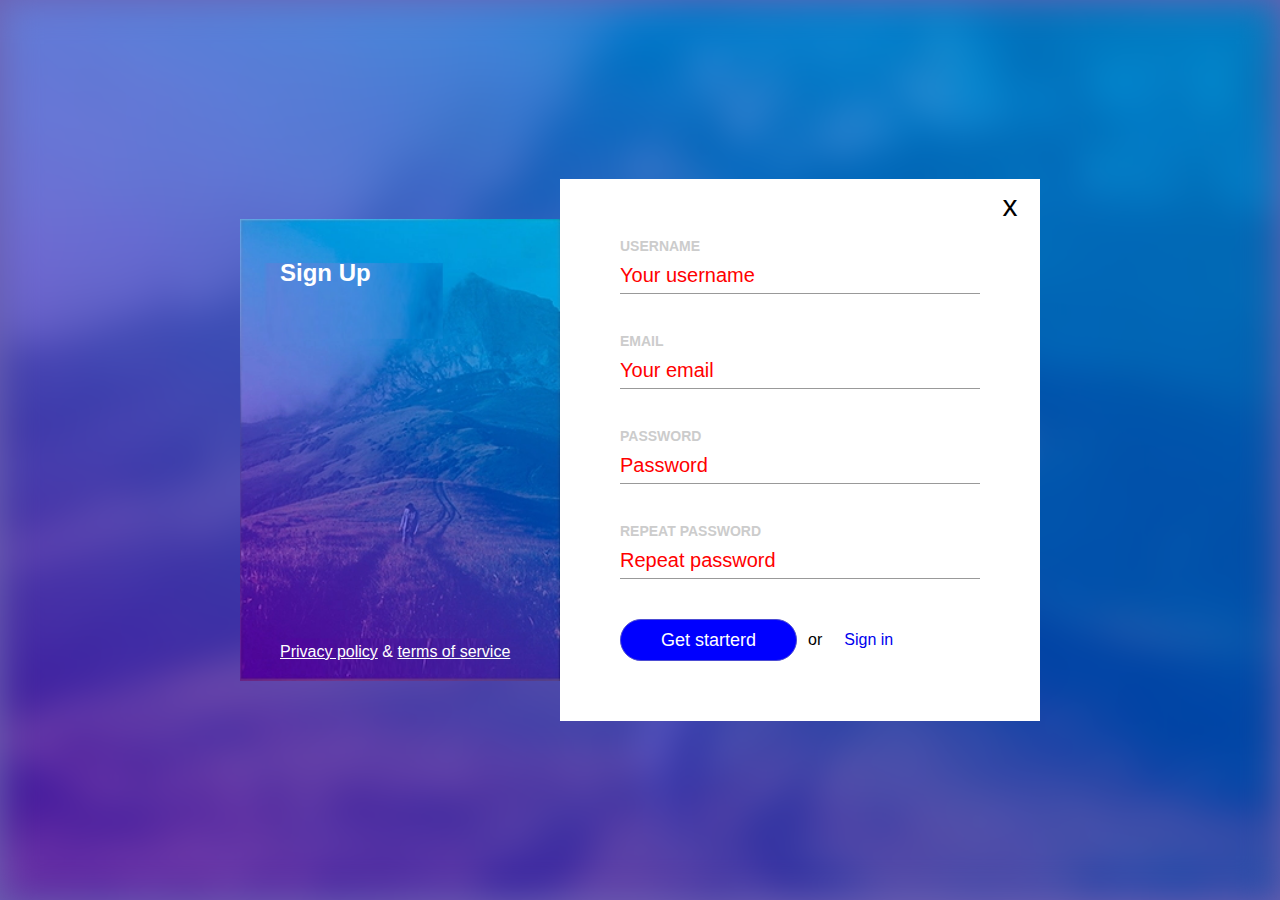
<file: index.html>
<!DOCTYPE html>
<html lang="en">
<head>
    <meta charset="UTF-8">
    <meta http-equiv="X-UA-Compatible" content="IE=edge">
    <meta name="viewport" content="width=device-width, initial-scale=1.0">
    <title>Sign-Up</title>
    <link rel="stylesheet" href="./css/main.css">
    <link rel="stylesheet" href="./css/form.css">
    <link rel="shortcut icon" href="./favicon.png" type="image/png">
</head>

<body>
  <div class="background"></div>
  <main class="container">
      <div class="left-column">
          <h2 class="main-tiltle">Sign Up</h2>
          <footer class="bottom-links">
              <a href="#">Privacy policy</a>
              <span>&</span>
              <a href="#">terms of service</a>
          </footer>
      </div>
      <div class="right-column">
          <div class="close">x</div>
          <form class="form">
              <div class="form-row">
                  <label for="username">Username</label>
                  <input id="username" type="text" placeholder="Your username" required>
              </div>
              <div class="form-row">
                  <label for="email">Email</label>
                  <input id="email" type="email" placeholder="Your email" required>
              </div>
              <div class="form-row">
                <label for="pass">Password</label>
                <input id="pass" type="password" placeholder="Password">
            </div>
              <div class="form-row">
                  <label for="repass">Repeat password</label>
                  <input id="repass" type="password" placeholder="Repeat password">
              </div>
              <div class="form-row">
                  <button type="submit">Get starterd</button>
                  <span>or</span>
                  <a href="#">Sign in</a>
              </div>
          </form>
      </div>
  </main>
</body>
</html>
</file>
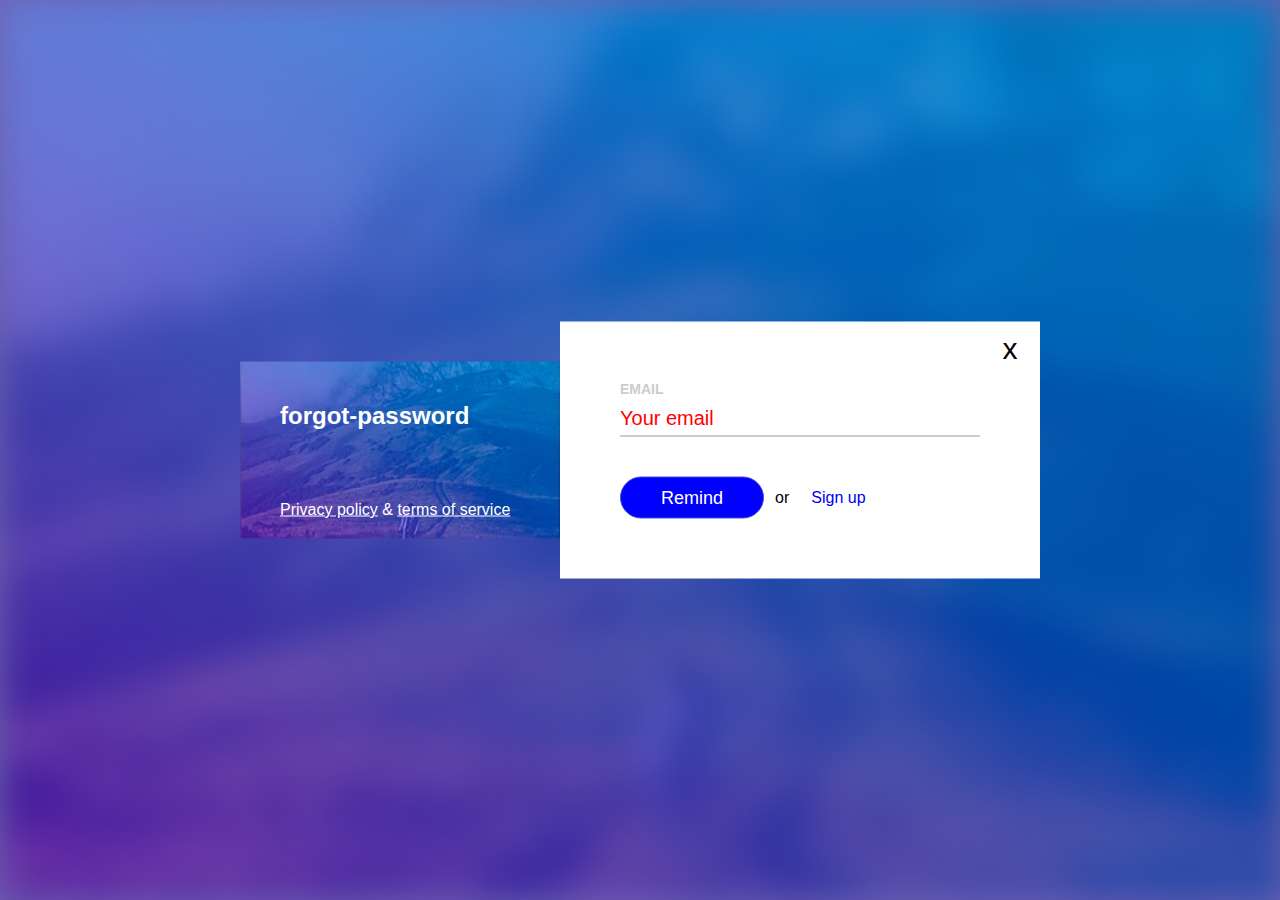
<file: forgot-password/index.html>
<!DOCTYPE html>
<html lang="en">
<head>
    <meta charset="UTF-8">
    <meta http-equiv="X-UA-Compatible" content="IE=edge">
    <meta name="viewport" content="width=device-width, initial-scale=1.0">
    <title>Sign-in</title>
    <link rel="stylesheet" href="../css/main.css">
    <link rel="stylesheet" href="../css/form.css">
    <link rel="shortcut icon" href="../favicon.png" type="image/png">
</head>

<body>
  <div class="background"></div>
  <main class="container">
      <div class="left-column">
          <h2 class="main-tiltle">forgot-password</h2>
          <footer class="bottom-links">
              <a href="#">Privacy policy</a>
              <span>&</span>
              <a href="#">terms of service</a>
          </footer>
      </div>
      <div class="right-column">
          <div class="close">x</div>
          <form class="form">
              <div class="form-row">
                  <label for="email">Email</label>
                  <input id="email" type="email" placeholder="Your email" required>
              </div>
              <div class="form-row">
                  <button type="submit">Remind</button>
                  <span>or</span>
                  <a href="../">Sign up</a>
              </div>
          </form>
      </div>
  </main>
</body>
</html>
</file>
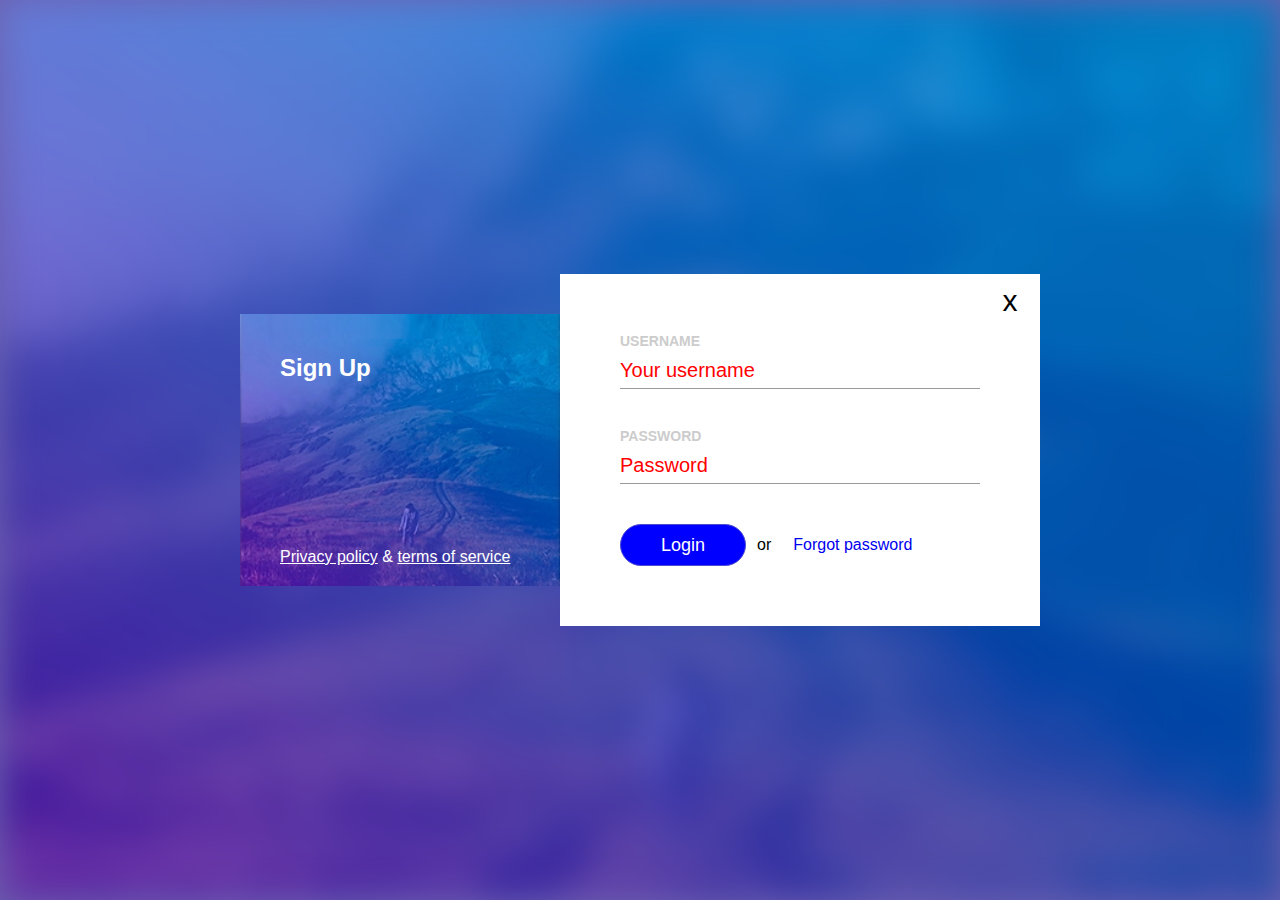
<file: sign-in/index.html>
<!DOCTYPE html>
<html lang="en">
<head>
    <meta charset="UTF-8">
    <meta http-equiv="X-UA-Compatible" content="IE=edge">
    <meta name="viewport" content="width=device-width, initial-scale=1.0">
    <title>Sign-in</title>
    <link rel="stylesheet" href="../css/main.css">
    <link rel="stylesheet" href="../css/form.css">
    <link rel="shortcut icon" href="../favicon.png" type="image/png">
</head>

<body>
  <div class="background"></div>
  <main class="container">
      <div class="left-column">
          <h2 class="main-tiltle">Sign Up</h2>
          <footer class="bottom-links">
              <a href="#">Privacy policy</a>
              <span>&</span>
              <a href="#">terms of service</a>
          </footer>
      </div>
      <div class="right-column">
          <div class="close">x</div>
          <form class="form">
              <div class="form-row">
                  <label for="username">Username</label>
                  <input id="username" type="text" placeholder="Your username" required>
              </div>
              <div class="form-row">
                <label for="pass">Password</label>
                <input id="pass" type="password" placeholder="Password">
            </div>
              <div class="form-row">
                  <button type="submit">Login</button>
                  <span>or</span>
                  <a href="../forgot-password/">Forgot password</a>
              </div>
          </form>
      </div>
  </main>
</body>
</html>
</file>
<file: css/main.css>
body,
body * {
    margin: 0;
    padding: 0;
    vertical-align: top;
    box-sizing: border-box;
    font-family: 'Gill Sans', 'Gill Sans MT', Calibri, 'Trebuchet MS', sans-serif;
}

body {
    background-color: #6C61B2;

}
.background {
    background-image: url(../img/Sing\ Up.jpg);
    background-repeat: no-repeat;
    background-size: cover;
    background-position: center;
    filter: blur(18px);
    height: 100vh;
    
}

.container {
    display: inline-block;
    width: 800px;
    position: absolute;
    top: 50%;
    left: 50%;
    transform: translate(-50%, -50%);
}

.left-column {
    width: 40%;
    float: left;
    padding: 40px;
    background-color: #4c46a5; 
    color: #fff;
    background-image: url(../img/Sing\ Up.jpg);
    background-repeat: no-repeat;
    background-size: cover;
    background-position: center;
    position: absolute;
    top: 40px;
    bottom: 40px;
}
.main-title {
    
}
.bottom-links {
    position: absolute;
    bottom: 20px;
    left: 40px;
    right: 40px;

}

.bottom-links> a {
    color: #fff;
   
}

.bottom-links> span {

}

.right-column {
    width: 60%;
    padding: 60px ;
    float: right;
    background-color: white;
    position: relative;

}
.close {
    display: inline-block;
    width: 60px;
    height: 60px;
    text-align:center;
    font-size: 30px;
    line-height: 54px;
    position: absolute;
    top: 0;
    right: 0;
}

.form-row > span {
    float: left;
    padding: 11px;
    line-height: 20px;

}

.form-row > a {
    float: left;
    text-decoration: none;
    padding: 11px;
    line-height: 20px;
}
.form-row > a:hover{
    color: red;
    text-decoration: underline;
}
</file>
<file: css/form.css>
.form {
    display: inline-block;
    width: 100%;
}
.form-row {
    display: inline-block;
    width: 100%;
    
}
.form-row + .form-row {
    margin-top: 40px;

}

label {
    display: inline-block;
    width: 100%;
    text-transform: uppercase;
    font-weight: bold;
    font-size: 14px;
    line-height: 15px;
    color: #ccc;
}

input {
    display: inline-block;
    width: 100%;
    font-size: 20px;
    line-height: 1.8em;
    border: none;
    border-bottom: 1px solid #999 ;

}
::placeholder{
    color: red;
}

input:focus{
    background-color: yellow;
}
input:focus-visible{
    outline-color: teal;
}

button {
    float: left;
    padding: 10px 40px;
    font-size: 18px;
    line-height: 20px;
    border-radius: 21px;
    border: 1px solid rgb(76, 76, 211);
    background-color: blue; 
    color: #fff;

}
button:hover{
    background-color: blueviolet;
    cursor: pointer;
}
</file>
